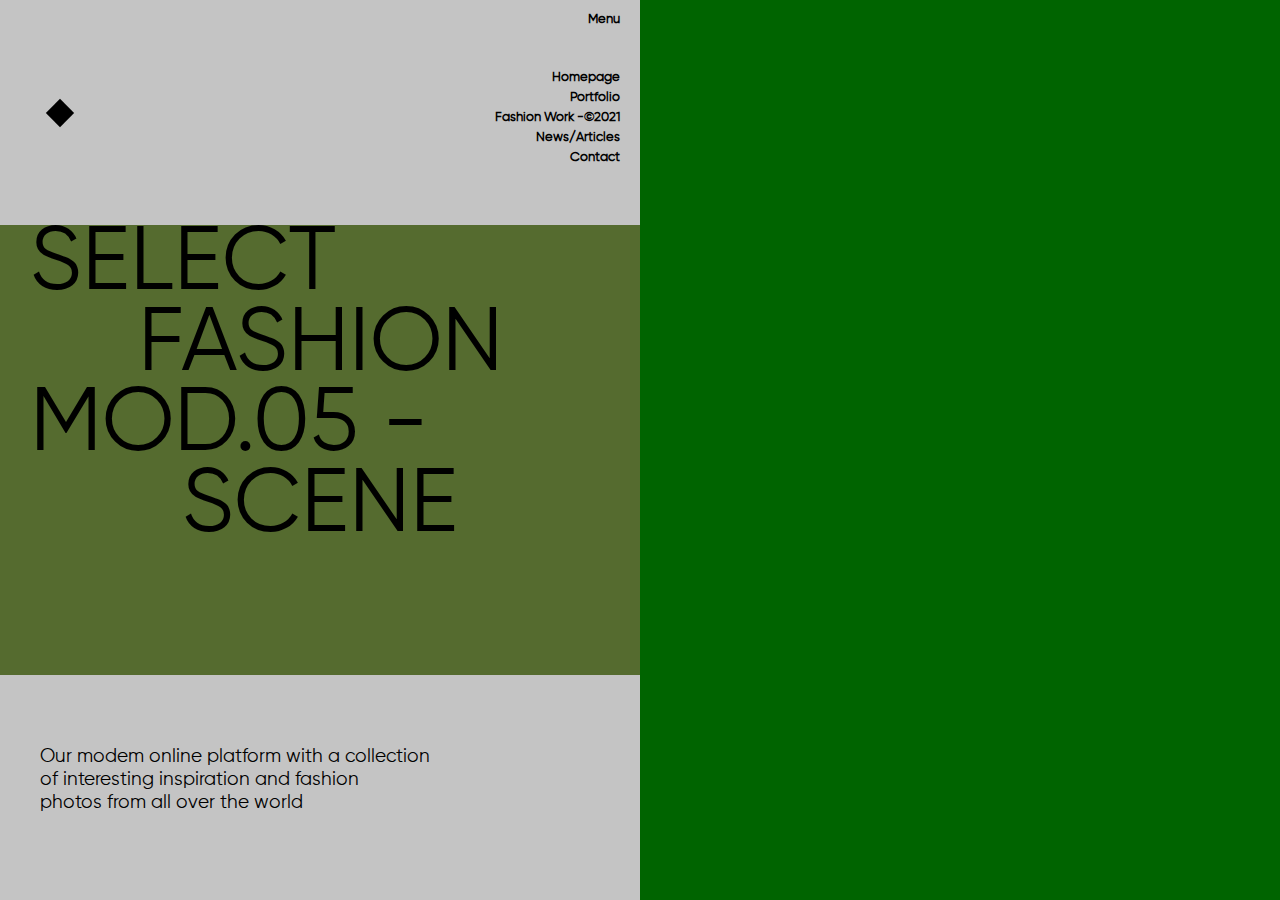
<file: Project_1/index.html>
<!DOCTYPE html>
<html lang="en">
<head>
    <meta charset="UTF-8">
    <meta name="viewport" content="width=device-width, initial-scale=1.0">
    <title>Document</title>
    <link rel="stylesheet" href="style.css">
</head>
<body>
    <div id="main">
        <div id="left-top-left">
            <div id="logo">
                <div class="square"></div>
            </div>
            <div id="menu">
                <h5>Menu</h5>
                <br>
                <br>
                <h5>Homepage</h5>
                <h5>Portfolio</h5>
                <h5>Fashion Work -&copy;2021</h5>
                <h5>News/Articles</h5>
                <h5>Contact</h5>
            </div>
        </div>
        <div id="bottom">
            <h1>Select</h1>
            <h1>Fashion</h1>
            <h1>Mod.05 -</h1>
            <h1>Scene</h1>
        </div>
        <div id="left-bottom">
            <h3>Our modem online platform with a collection <br> of interesting inspiration and fashion <br> photos from all over the world</h3>
        </div>
        <div id="right"></div>
    </div>
</body>
</html>
</file>
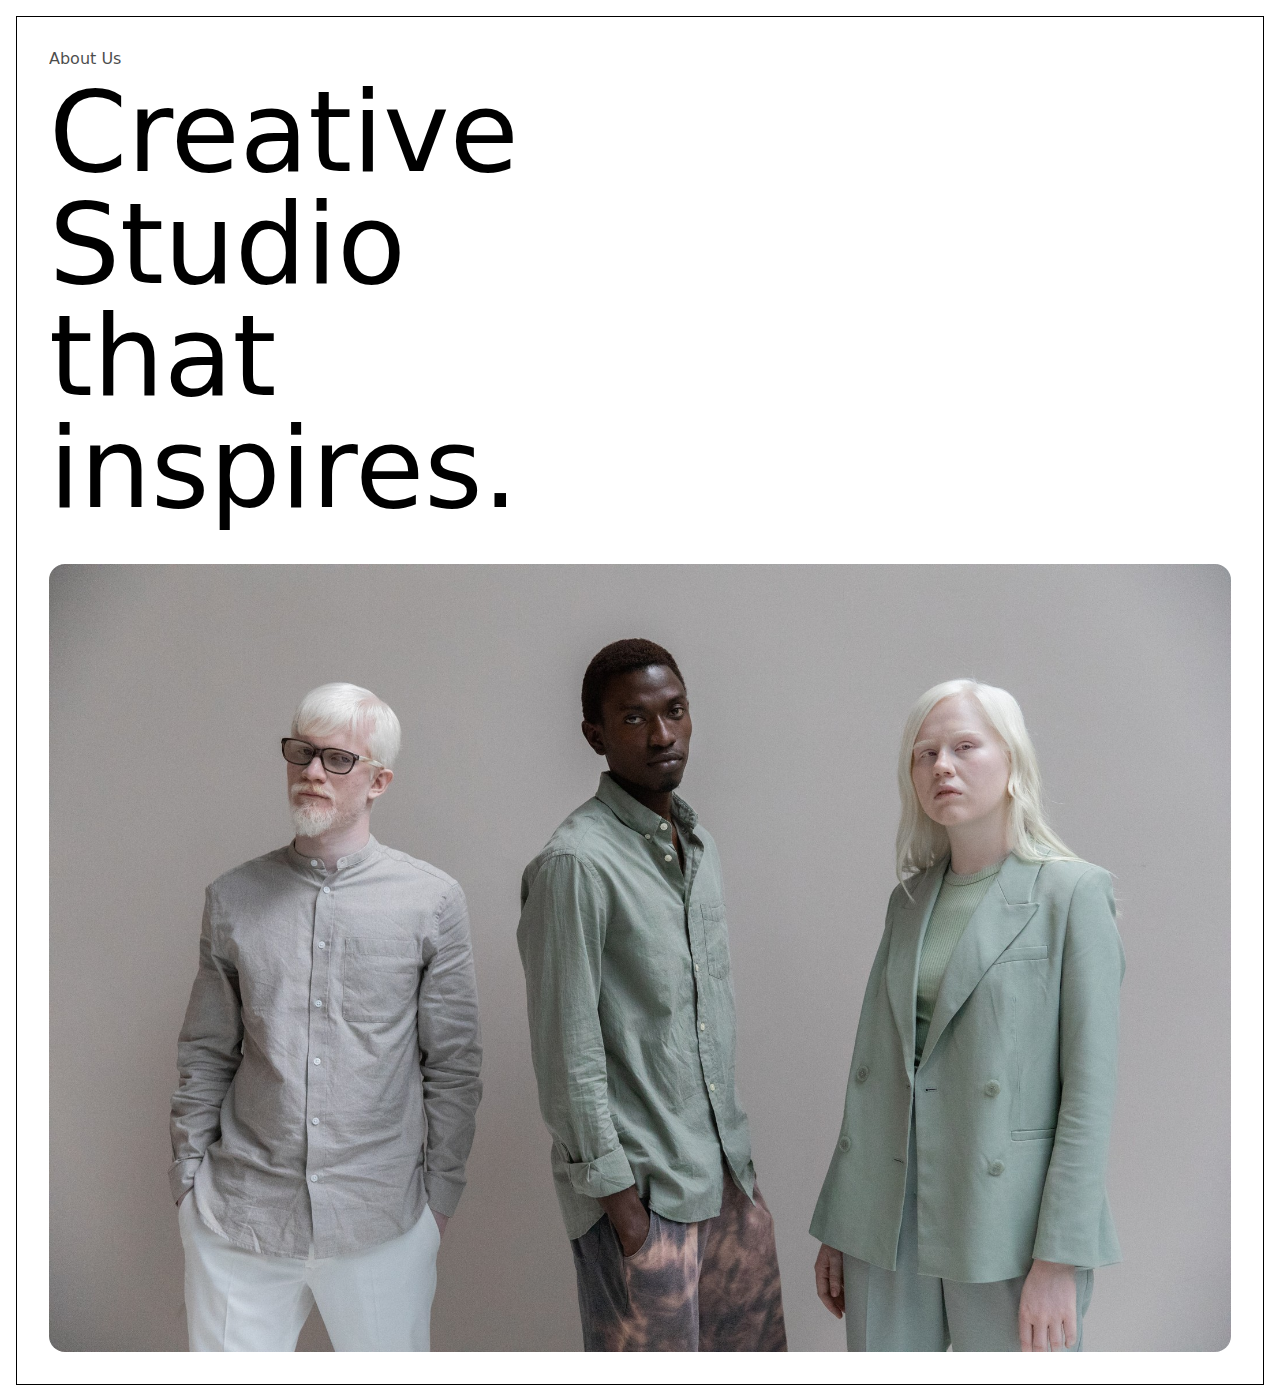
<file: Project_8/index.html>
<!DOCTYPE html>
<html lang="en">
<head>
    <meta charset="UTF-8">
    <meta name="viewport" content="width=device-width, initial-scale=1.0">
    <title>Fylla</title>
    <link rel="stylesheet" href="style.css">
</head>
<body>
    <main>
        <section class="view1">
            <p>About Us</p>
            <h1>Creative Studio that inspires.</h1>
            <img src="./dbPPgNBvteyJTwf4izKJFQuFGJ8.jpg" alt="">
        </section>
    </main>
</body>
</html>
</file>
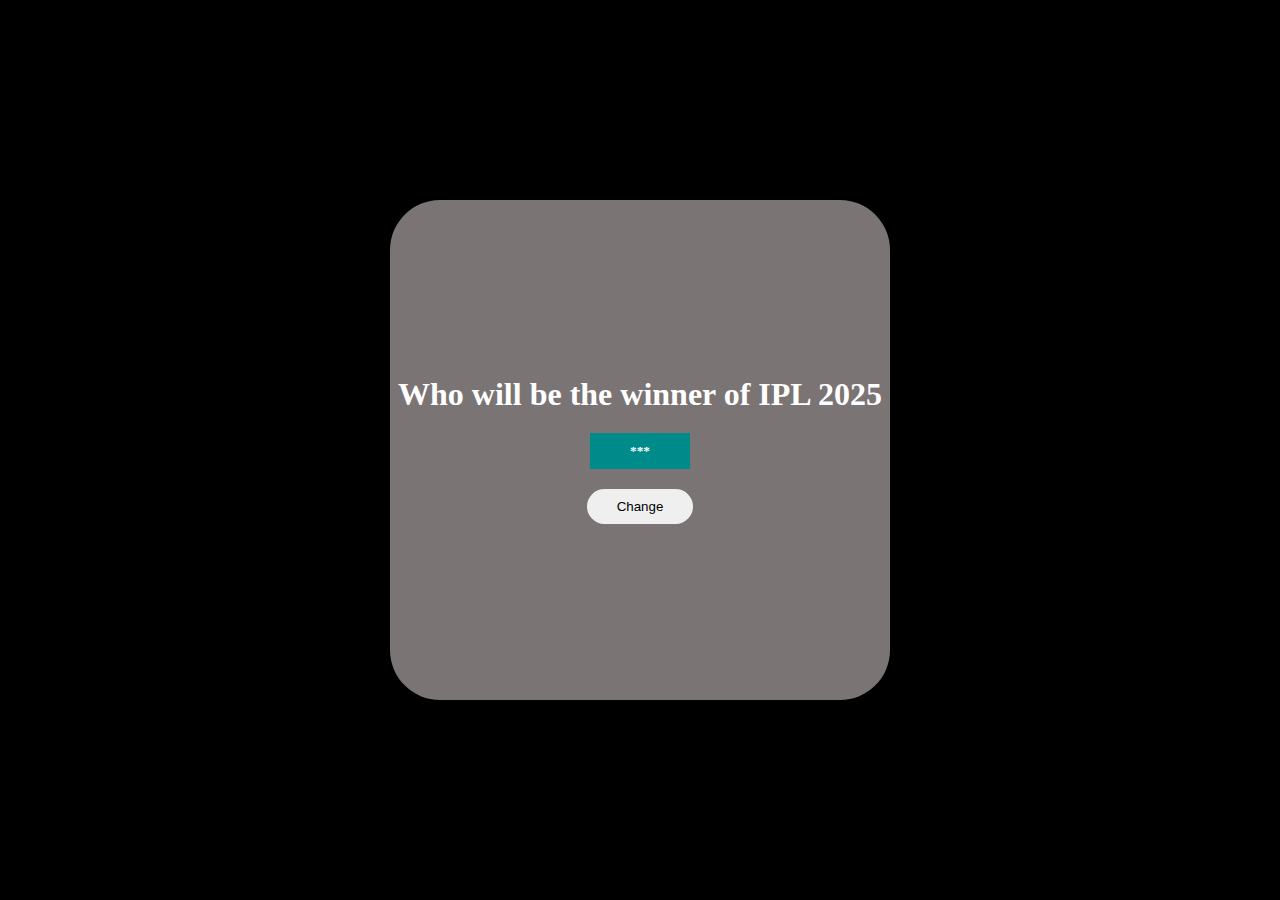
<file: test/index.html>
<!DOCTYPE html>
<html lang="en">
<head>
    <meta charset="UTF-8">
    <meta name="viewport" content="width=device-width, initial-scale=1.0">
    <title>Document</title>
    <link rel="stylesheet" href="style.css">
</head>
<body>
  <div id="main">
    <div class="box">
      <h1>Who will be the winner of IPL 2025</h1>
      <h5>***</h5>
          <button>Change</button>
    </div>
    <script src="./script.js"></script>
  </div>
</body>
</html>
</file>
<file: Project_1/style.css>
@font-face {
    font-family: 'Gilroy';
    src: url(../fonts/Gilroy-Regular.ttf) format(truetype);
}
*{
    margin: 0;
    padding: 0;
    box-sizing: border-box;
    font-family: 'Gilroy';
}
html,body{
    height: 100%;
    width: 100%;
}
#main{
    height: 100%;
    width: 100%;
    background-color: rgb(196, 196, 196);
    display: grid;
    grid-template-columns: 50% 50%;
    grid-template-rows: 25% 50% 25%;
}

.square{
    rotate: 45deg;
    height: 20px;
    width: 20px;
    background-color: black;
}
#left-top-left{
    /* background-color: darkgray; */
    grid-column: 1/2;
    grid-row: 1;
    display: flex;
}
#logo{
    /* background-color: red; */
    height: 100%;
    width: 50%;
    display: flex;
    align-items: center;
    margin-left: 50px;
}
#menu{
    margin-top: 10px;
    /* background-color: darkblue; */
    height: 100%;
    width: 50%;
}
#left-top-left h5{
    padding: 2px 20px;
    /* background-color: aqua; */
    justify-self: end;
}
#bottom{
    background-color: darkolivegreen;
}
#bottom  h1{
    padding: 0 30px;
    font-size: 7vw;
    text-transform: uppercase;
    font-weight: 100;
    line-height: 0.9;
}
#bottom  h1:nth-child(2n){
    /* background-color: red; */
    text-align: center;
}
#left-bottom{
    padding: 70px 40px;
    /* background-color: darkorchid; */
}
#left-bottom h3{
    font-weight: 500;
}

#right{
    background-color: darkgreen;
    grid-column: 2;
    grid-row: 1/5;
}
</file>
<file: Project_8/style.css>
* {
  margin: 0;
  padding: 0;
  box-sizing: border-box;
}

html, body {
  height: 100%;
  width: 100%;
}

html {
  font-family: system-ui, -apple-system, BlinkMacSystemFont, "Segoe UI", Roboto, Oxygen, Ubuntu, Cantarell, "Open Sans", "Helvetica Neue", sans-serif;
}

main {
  width: 100%;
  padding: 1.5rem;
  border: 1px solid black;
}

body {
  padding: 1rem;
}

.view1 {
  width: 100%;
  display: flex;
  flex-direction: column;
  gap: 0.5rem;
}
.view1 p {
  font-weight: 200;
  opacity: 0.7;
}
.view1 h1 {
  width: 60%;
  font-weight: 400;
  font-size: 3.5rem;
  line-height: 3.7rem;
}
.view1 img {
  margin-top: 0.5rem;
  width: 100%;
  -o-object-fit: cover;
     object-fit: cover;
  border-radius: 1rem;
}

.view2 {
  margin: 2rem 0;
  width: 100%;
  display: flex;
  flex-direction: column;
  gap: 2rem;
}
.view2 .top {
  display: flex;
  flex-direction: column;
  gap: 1rem;
}
.view2 .top p {
  font-weight: 200;
  opacity: 0.7;
}
.view2 .top h1 {
  line-height: 3.2rem;
  width: 90%;
  font-weight: 500;
  font-size: 3rem;
}
.view2 .top button {
  padding: 0.7rem;
  width: -moz-fit-content;
  width: fit-content;
  background-color: black;
  border-radius: 0.5rem;
  color: aliceblue;
  text-transform: uppercase;
}
.view2 .line {
  background-color: black;
  height: 1px;
}
.view2 .bottom {
  display: flex;
  flex-direction: column;
  gap: 2rem;
}
.view2 .elem1 {
  display: flex;
  flex-direction: column;
  gap: 0.5rem;
}
.view2 .elem1 img {
  -o-object-fit: cover;
     object-fit: cover;
}
.view2 .elem2 {
  display: flex;
  flex-direction: column;
  gap: 0.5rem;
}
.view2 .elem2 img {
  -o-object-fit: cover;
     object-fit: cover;
}
.view2 .elem3 {
  display: flex;
  flex-direction: column;
  gap: 0.5rem;
}
.view2 .elem3 img {
  -o-object-fit: cover;
     object-fit: cover;
}

@media (min-width: 1020px) {
  main {
    padding: 2rem;
  }
  .view1 h1 {
    width: 50%;
    font-size: 7rem;
    line-height: 7rem;
  }
  .view1 img {
    margin-top: 2rem;
  }
  .view2 {
    flex-direction: row;
  }
  .view2 .top {
    width: 60%;
    justify-content: space-between;
  }
  .view2 .line {
    height: initial;
    width: 1px;
  }
  .view2 .bottom .line {
    height: 1px;
    width: 100%;
    align-self: stretch;
  }
}/*# sourceMappingURL=style.css.map */
</file>
<file: test/style.css>
*{
    margin: 0;
    padding: 0;
    box-sizing: border-box;
    color: white
}

html,body{
   height: 100%;
   width: 100%;
}

#main{
    height: 100%;
    width: 100%;
    background-color: black;
    display: flex;
    align-items: center;
    justify-content: center;
    flex-direction: column;
    gap: 20px;
}
.box{
  background-color: rgb(122, 116, 116);
  height: 500px;
  width: 500px;
  border-radius: 50px;
  display: flex;
  align-items: center;
  justify-content: center;
  flex-direction: column;
  gap: 20px;
}

h5{
  padding: 10px 40px;
  background-color: darkcyan;
}
button{
  border: none;
  border-radius: 30px;
  padding: 10px 30px;
  color: black;
}
</file>
